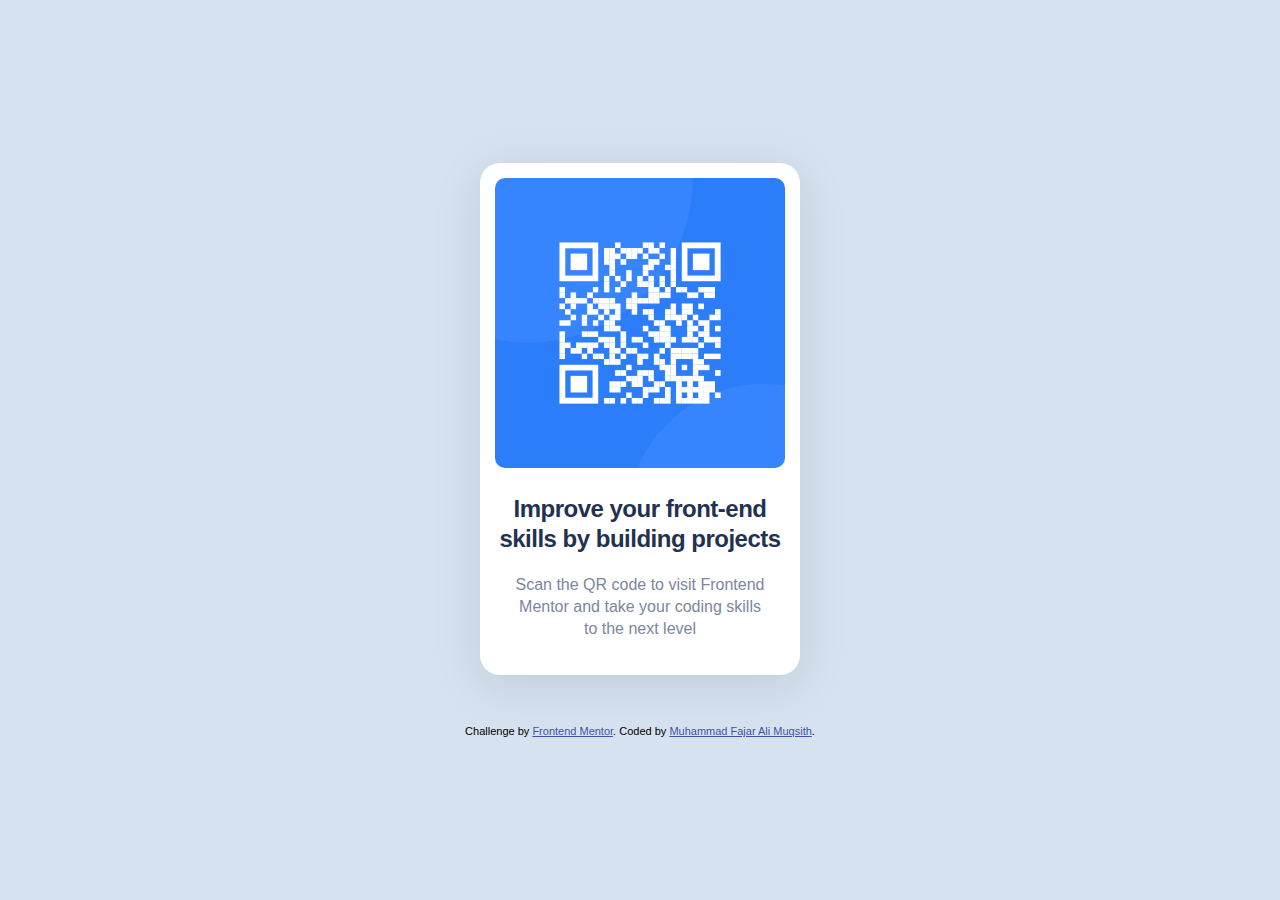
<file: qr-code-component-main/index.html>
<!DOCTYPE html>
<html lang="en">
  <head>
    <meta charset="UTF-8" />
    <meta name="viewport" content="width=device-width, initial-scale=1.0" />
    <!-- displays site properly based on user's device -->

    <link
      rel="icon"
      type="image/png"
      sizes="32x32"
      href="./images/favicon-32x32.png" />

    <title>Frontend Mentor | QR code component</title>

    <!-- Feel free to remove these styles or customise in your own stylesheet 👍 -->
    <link rel="stylesheet" href="style.css" />
  </head>
  <body>
    <div class="container">
      <div class="qr">
        <img src="./images/image-qr-code.png" alt="qr-code" class="qr--image" />
        <h3 class="qr--title">
          Improve your front-end skills by building projects
        </h3>
        <p class="qr--description">
          Scan the QR code to visit Frontend Mentor and take your coding skills
          to the next level
        </p>
      </div>

      <div class="attribution">
        Challenge by
        <a href="https://www.frontendmentor.io?ref=challenge" target="_blank"
          >Frontend Mentor</a
        >. Coded by <a href="#">Muhammad Fajar Ali Muqsith</a>.
      </div>
    </div>
  </body>
</html>
</file>
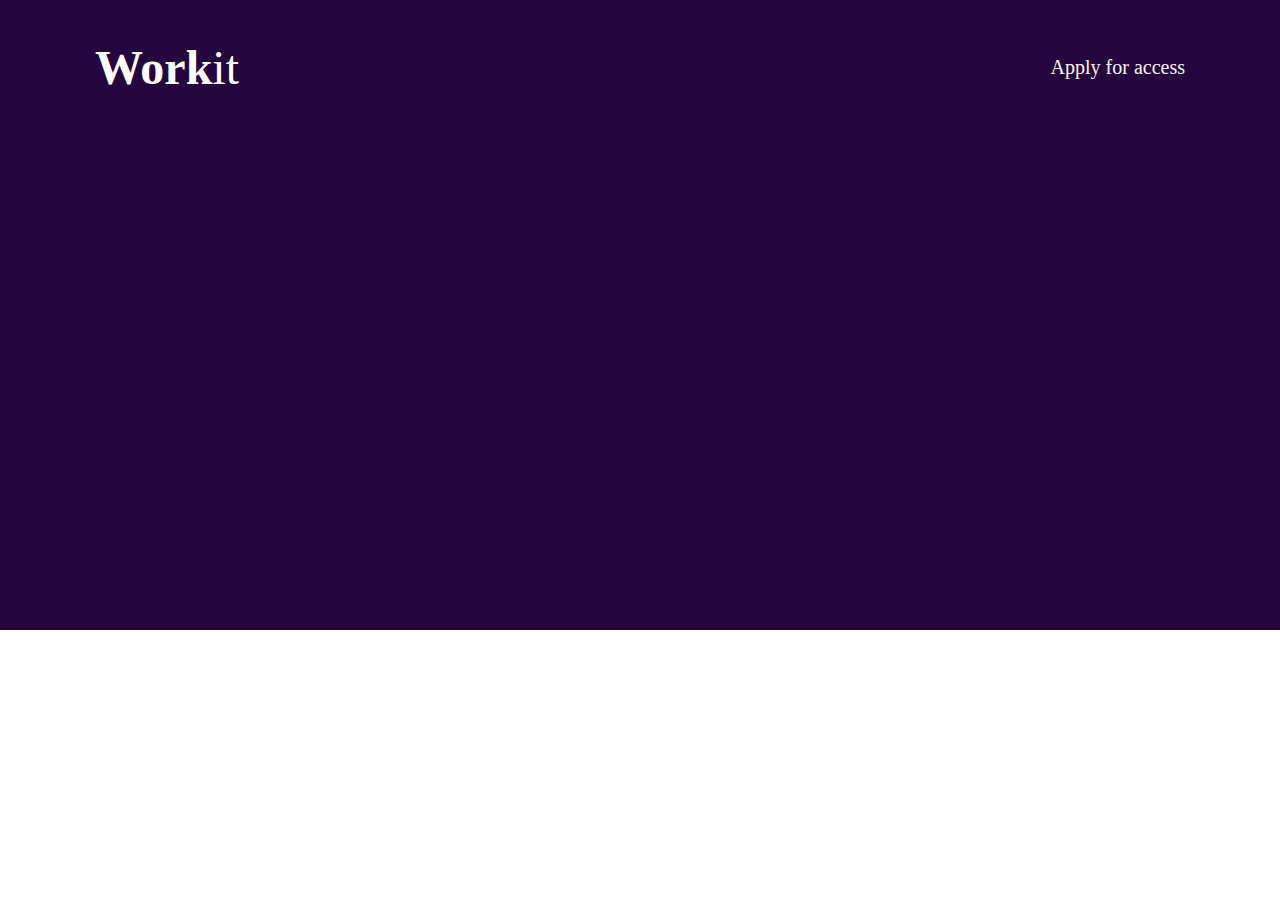
<file: workit-landing-page-figma/workit-landing-page/starter-code/index.html>
<!DOCTYPE html>
<html lang="en">
  <head>
    <meta charset="UTF-8" />
    <meta name="viewport" content="width=device-width, initial-scale=1.0" />

    <link
      rel="icon"
      type="image/png"
      sizes="32x32"
      href="./assets/images/favicon-32x32.png" />

    <title>Frontend Mentor | Workit landing page</title>
    <link rel="stylesheet" href="./style.css" />
  </head>
  <body>
    <header class="header">
      <div class="hero">
        <nav class="header--nav">
          <p class="work-it"><strong>Work</strong>it</p>
          <a href="#" class="apply">Apply for access</a>
        </nav>
      </div>
    </header>
  </body>
</html>
</file>
<file: workit-landing-page-figma/workit-landing-page/starter-code/style.css>
:root {
  --color-primary: #24053e;
  --color-primary-lighter: #584d62;

  --color-secondary: #44ffa1;

  --color-white: #fff;
  --color-white-darker: #fcf8ff;
}

@import url("https://fonts.googleapis.com/css2?family=Fraunces:wght@200;300;400;600&family=Press+Start+2P&display=swap");

* {
  padding: 0;
  margin: 0;
  box-sizing: inherit;
}

html {
  font-size: 62.5%;
  box-sizing: border-box;
}

body {
}

.container {
  font-size: 4.5rem;
}

.hero {
  background-color: var(--color-primary);
  height: 70vh;
}
.header--nav {
  padding-top: 4rem;
  display: flex;
  justify-content: space-between;
  align-items: center;
  margin-left: 9.5rem;
  margin-right: 9.5rem;
  color: var(--color-white);
}

.work-it {
  font-size: 4.8rem;
}

.apply:link,
.apply:visited {
  color: var(--color-white-darker);
  text-decoration: none;
  font-size: 2rem;
}
</file>
<file: qr-code-component-main/style.css>
/* css reset */
* {
  padding: 0;
  margin: 0;
  box-sizing: inherit;
}

html {
  box-sizing: border-box;
  font-size: 62.5%;
}
body {
  background-color: var(--light-gray);
  font-family: sans-serif;
}

/* variabel  */
/* color */
:root {
  --dark-blue: hsl(218, 44%, 22%);
  --white: hsl(0, 0%, 100%);
  --light-gray: hsl(212, 45%, 89%);
  --grayish-blue: hsl(220, 15%, 55%);
}

.attribution {
  font-size: 11px;
  text-align: center;
}
.attribution a {
  color: hsl(228, 45%, 44%);
}

.container {
  width: 100vw;
  height: 100vh;
  display: flex;
  flex-direction: column;
  align-items: center;
  justify-content: center;
}

.qr {
  width: 25vw;
  background-color: var(--white);
  padding: 1.5rem;
  box-shadow: 0 1rem 5rem rgba(0, 0, 0, 0.1);
  margin-bottom: 5rem;
  border-radius: 2rem;
  -webkit-border-radius: 2rem;
  -moz-border-radius: 2rem;
  -ms-border-radius: 2rem;
  -o-border-radius: 2rem;
}

.qr--image {
  width: 100%;
  border-radius: 1rem;
  -webkit-border-radius: 1rem;
  -moz-border-radius: 1rem;
  -ms-border-radius: 1rem;
  -o-border-radius: 1rem;
  margin-bottom: 2.4rem;
}

.qr--title {
  font-size: 2.4rem;
  text-align: center;
  line-height: 3rem;
  letter-spacing: -0.5px;
  margin-bottom: 2rem;
  color: var(--dark-blue);
}

.qr--description {
  font-size: 1.6rem;
  text-align: center;
  font-weight: lighter;
  margin-bottom: 2rem;
  padding: 0 1.6rem;
  color: var(--grayish-blue);
  line-height: 2.2rem;
}

@media (min-width: 94em) {
  .qr {
    width: 15vw;
  }
}

@media (max-width: 61em) {
  .qr {
    width: 30vw;
  }

  .qr--title {
    font-size: 2rem;
  }

  .qr--description {
    font-size: 1.4rem;
    padding: 0;
  }
}

@media (max-width: 54em) {
  html {
    font-size: 50%;
  }
  .qr {
    width: 35vw;
  }
  .qr--image {
    margin-bottom: 1rem;
  }
}
</file>
